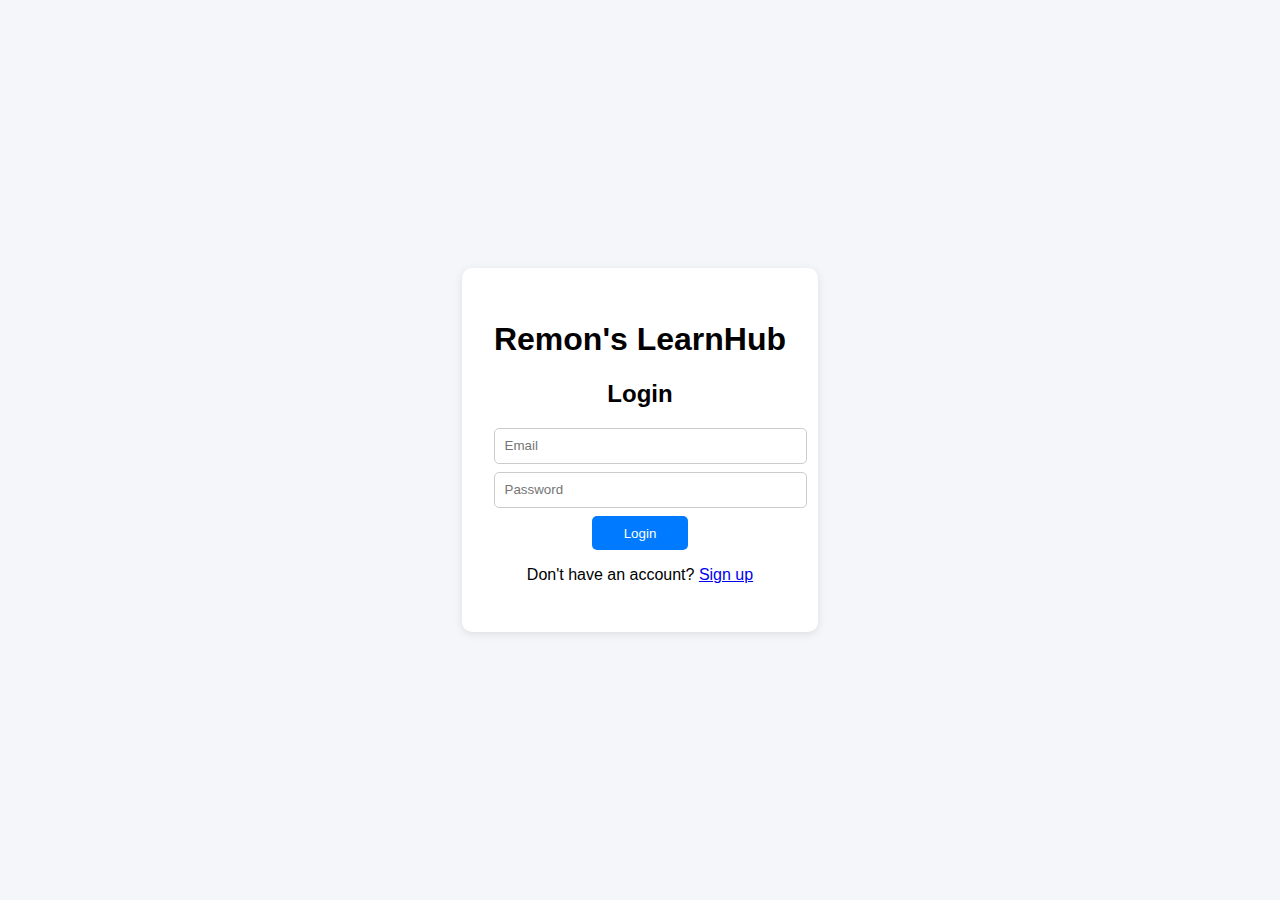
<file: Phase2/index.html>
<!DOCTYPE html>
<html lang="en">
<head>
  <meta charset="UTF-8" />
  <meta name="viewport" content="width=device-width, initial-scale=1.0" />
  <title>Login - Remon's LearnHub</title>
  <link rel="stylesheet" href="styles.css" />
</head>
<body>
  <div class="container">
    <h1>Remon's LearnHub</h1>
    <div class="form-container">
      <h2>Login</h2>
      <input type="email" id="email" placeholder="Email" />
      <input type="password" id="password" placeholder="Password" />
      <button onclick="login()">Login</button>
      <p>Don't have an account? <a href="#" onclick="showSignup()">Sign up</a></p>
    </div>
    <div class="form-container" id="signup-form" style="display:none;">
      <h2>Sign Up</h2>
      <input type="text" id="signup-name" placeholder="Name" />
      <input type="email" id="signup-email" placeholder="Email" />
      <input type="password" id="signup-password" placeholder="Password" />
      <button onclick="signup()">Sign Up</button>
      <p>Already have an account? <a href="#" onclick="showLogin()">Login</a></p>
    </div>
  </div>
  <script src="script.js"></script>
</body>
</html>
</file>
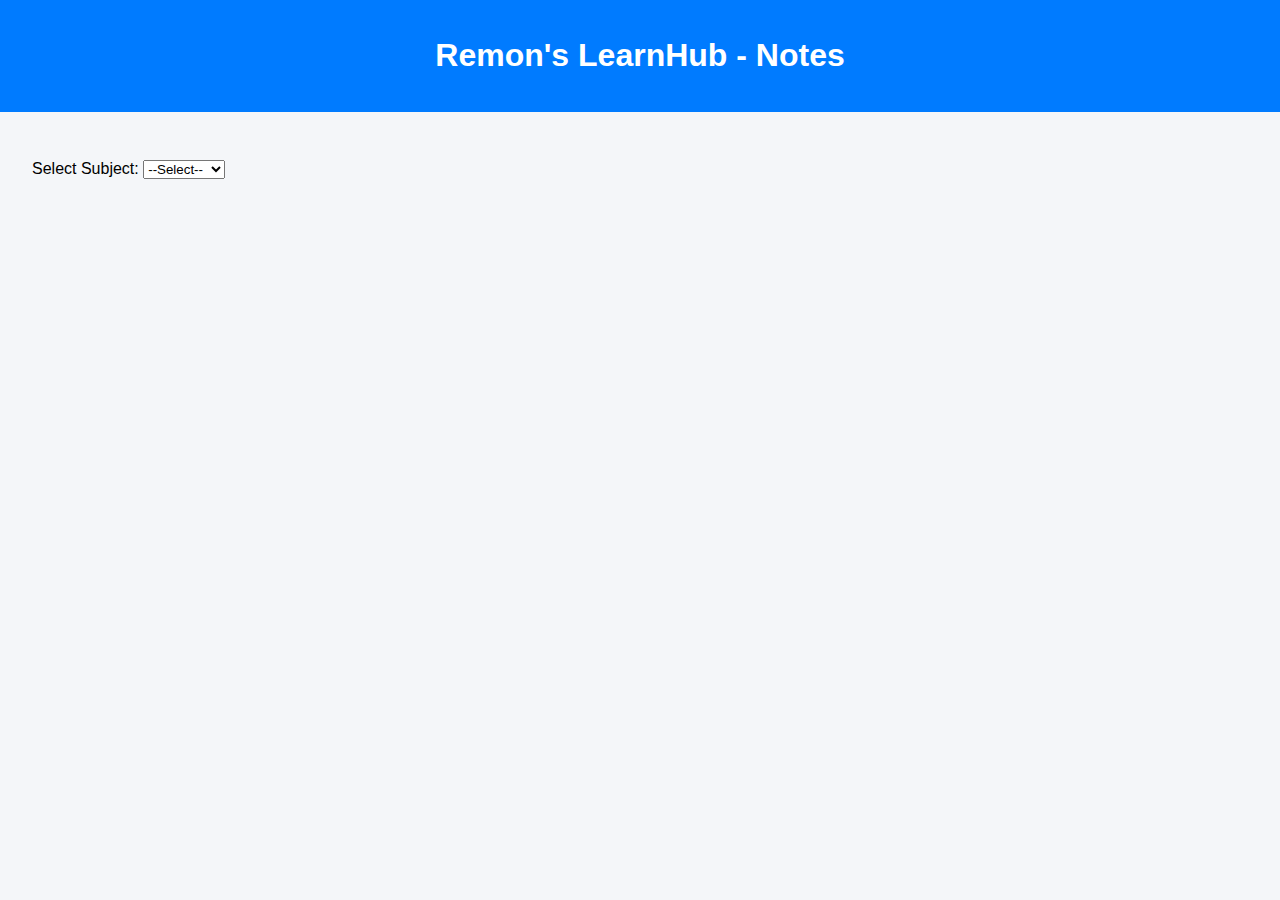
<file: Phase3/index.html>
<!DOCTYPE html>
<html lang="en">
<head>
  <meta charset="UTF-8" />
  <meta name="viewport" content="width=device-width, initial-scale=1.0" />
  <title>Notes - Remon's LearnHub</title>
  <link rel="stylesheet" href="styles.css" />
</head>
<body>
  <header>
    <h1>Remon's LearnHub - Notes</h1>
  </header>

  <main>
    <section>
      <label for="subject-select">Select Subject:</label>
      <select id="subject-select" onchange="loadChapters()">
        <option value="">--Select--</option>
        <option value="biology">Biology</option>
        <option value="chemistry">Chemistry</option>
        <option value="physics">Physics</option>
      </select>
    </section>

    <section id="chapter-section" style="display:none;">
      <label for="chapter-select">Select Chapter:</label>
      <select id="chapter-select" onchange="showNote()"></select>
    </section>

    <section id="note-section" style="display:none;">
      <h2 id="note-title"></h2>
      <p id="note-content"></p>
    </section>
  </main>

  <script src="script.js"></script>
</body>
</html>
</file>
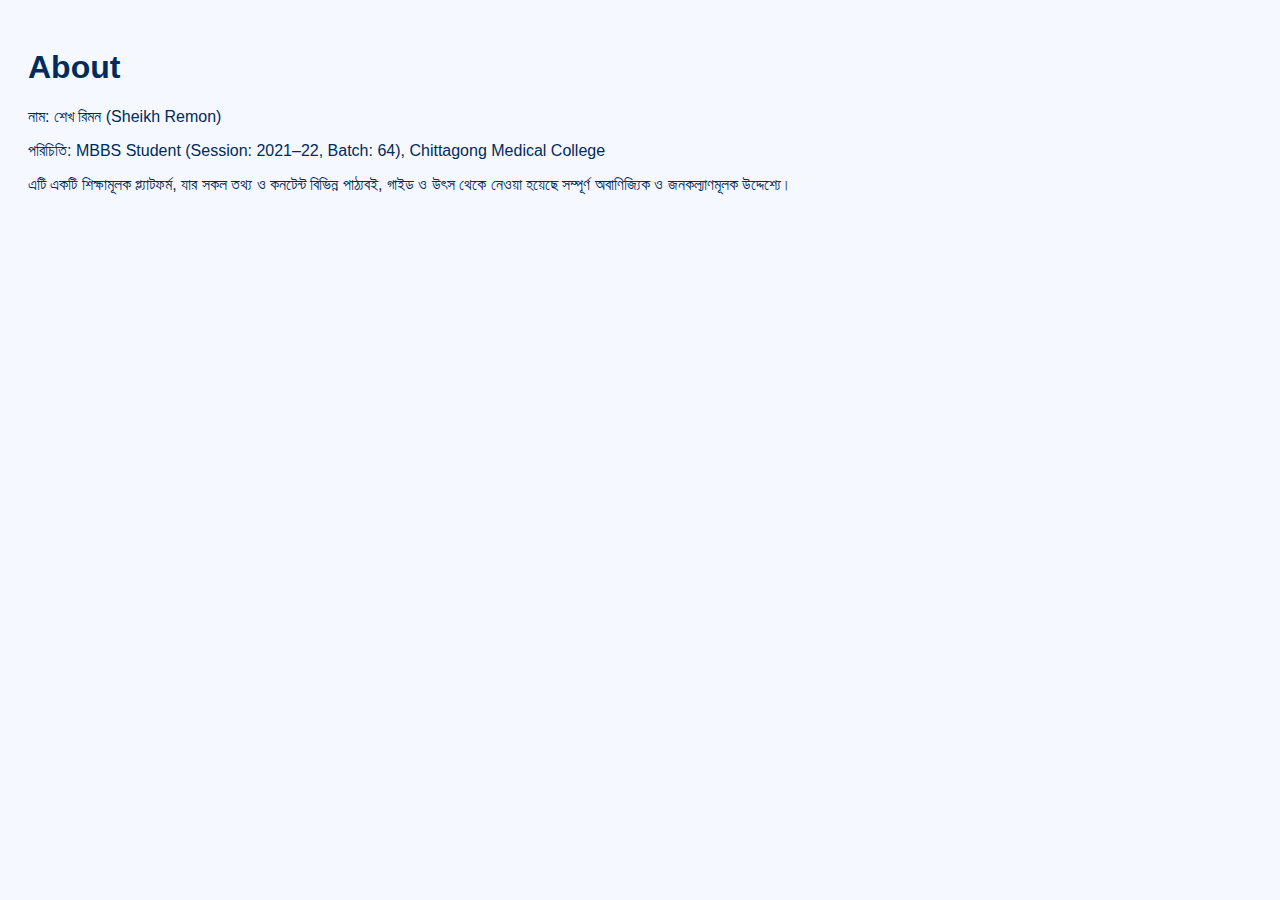
<file: about.html>
<!DOCTYPE html>
<html lang="bn">
<head>
    <meta charset="UTF-8">
    <title>About - Remon's LearnHub</title>
    <link rel="stylesheet" href="style.css">
</head>
<body>
    <h1>About</h1>
    <p>নাম: শেখ রিমন (Sheikh Remon)</p>
    <p>পরিচিতি: MBBS Student (Session: 2021–22, Batch: 64), Chittagong Medical College</p>
    <p>এটি একটি শিক্ষামূলক প্ল্যাটফর্ম, যার সকল তথ্য ও কনটেন্ট বিভিন্ন পাঠ্যবই, গাইড ও উৎস থেকে নেওয়া হয়েছে সম্পূর্ণ অবাণিজ্যিক ও জনকল্যাণমূলক উদ্দেশ্যে।</p>
</body>
</html>
</file>
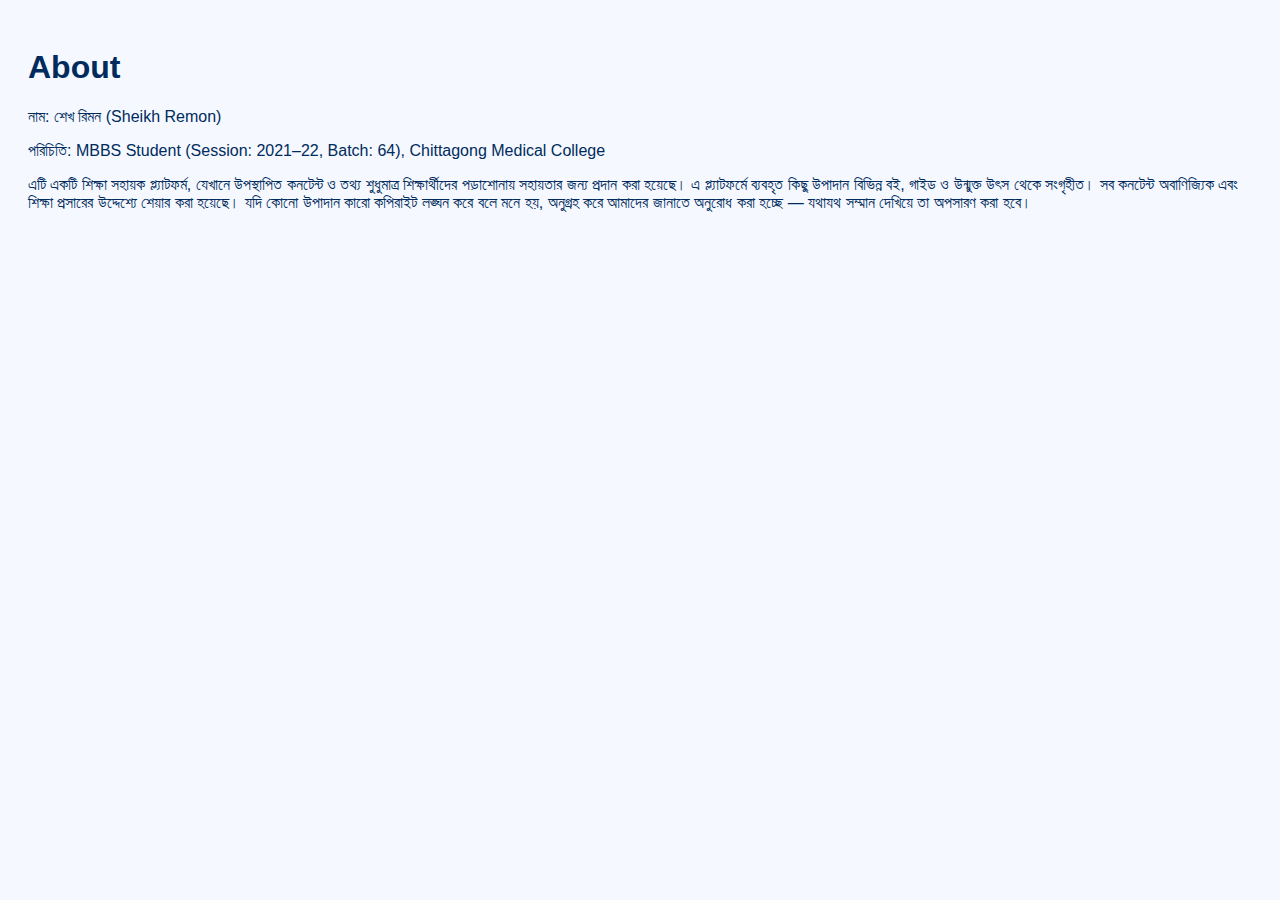
<file: About.html>
<!DOCTYPE html>
<html lang="bn">
<head>
    <meta charset="UTF-8">
    <title>About - Remon's LearnHub</title>
    <link rel="stylesheet" href="style.css">
</head>
<body>
    <h1>About</h1>
    <p>নাম: শেখ রিমন (Sheikh Remon)</p>
    <p>পরিচিতি: MBBS Student (Session: 2021–22, Batch: 64), Chittagong Medical College</p>
    <p>এটি একটি শিক্ষা সহায়ক প্ল্যাটফর্ম, যেখানে উপস্থাপিত কনটেন্ট ও তথ্য শুধুমাত্র শিক্ষার্থীদের পড়াশোনায় সহায়তার জন্য প্রদান করা হয়েছে।
এ প্ল্যাটফর্মে ব্যবহৃত কিছু উপাদান বিভিন্ন বই, গাইড ও উন্মুক্ত উৎস থেকে সংগৃহীত।
সব কনটেন্ট অবাণিজ্যিক এবং শিক্ষা প্রসারের উদ্দেশ্যে শেয়ার করা হয়েছে।
যদি কোনো উপাদান কারো কপিরাইট লঙ্ঘন করে বলে মনে হয়, অনুগ্রহ করে আমাদের জানাতে অনুরোধ করা হচ্ছে — যথাযথ সম্মান দেখিয়ে তা অপসারণ করা হবে।
</p>
</body>
</html>
</file>
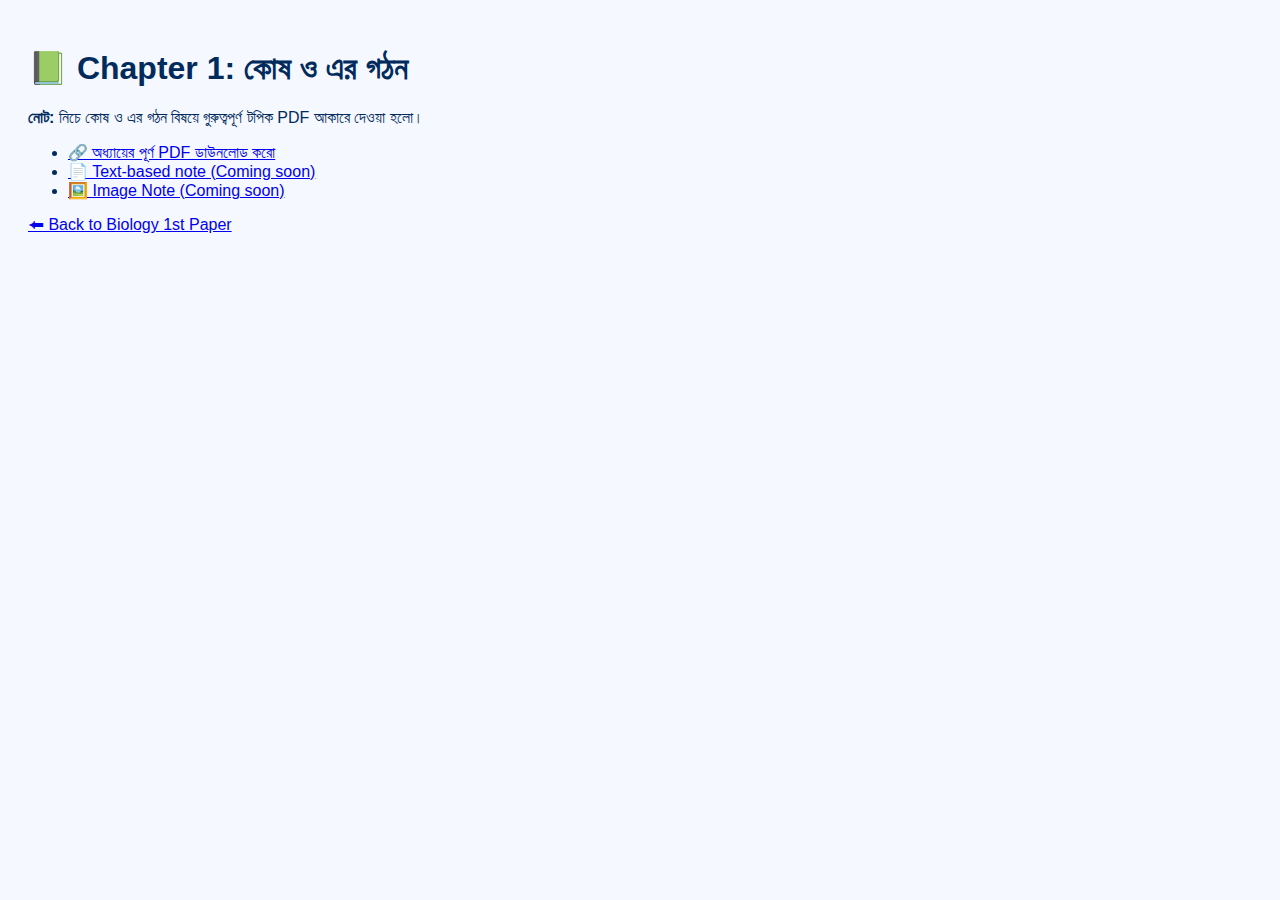
<file: bio1_ch1.html>
<!DOCTYPE html>
<html lang="bn">
<head>
  <meta charset="UTF-8">
  <title>Biology 1st Paper - Chapter 1</title>
  <link rel="stylesheet" href="style.css">
</head>
<body>
  <h1>📗 Chapter 1: কোষ ও এর গঠন</h1>

  <p><strong>নোট:</strong> নিচে কোষ ও এর গঠন বিষয়ে গুরুত্বপূর্ণ টপিক PDF আকারে দেওয়া হলো।</p>

  <ul>
    <li><a href="pdfs/1.1.pdf" target="_blank">🔗 অধ্যায়ের পূর্ণ PDF ডাউনলোড করো</a></li>
    <li><a href="#">📄 Text-based note (Coming soon)</a></li>
    <li><a href="#">🖼️ Image Note (Coming soon)</a></li>
  </ul>

  <p><a href="biology1st.html">⬅ Back to Biology 1st Paper</a></p>
</body>
</html>
</file>
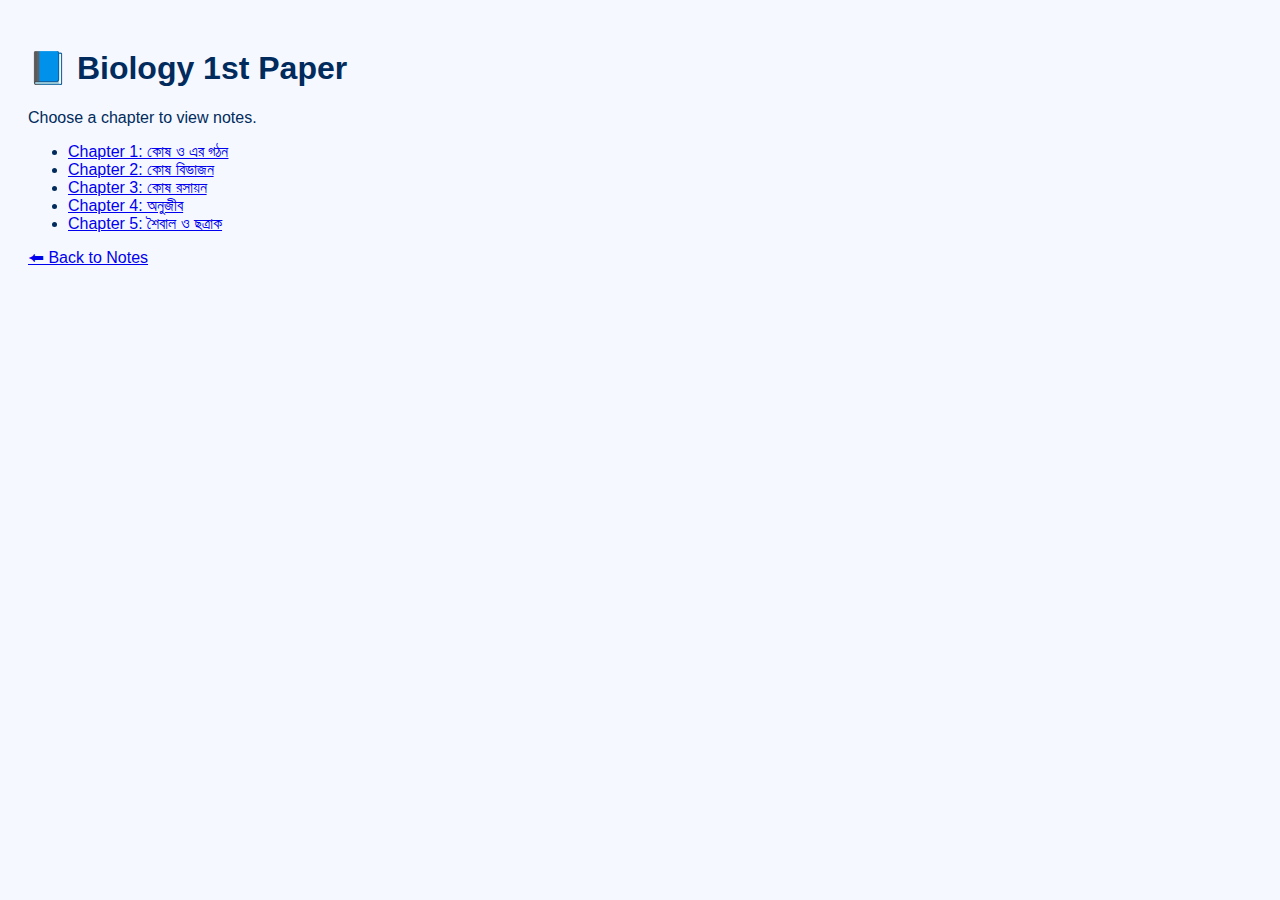
<file: biology1st.html>
<!DOCTYPE html>
<html lang="bn">
<head>
  <meta charset="UTF-8">
  <title>Biology 1st Paper Chapters</title>
  <link rel="stylesheet" href="style.css">
</head>
<body>
  <h1>📘 Biology 1st Paper</h1>
  <p>Choose a chapter to view notes.</p>
  <ul>
    <li><a href="bio1_ch1.html">Chapter 1: কোষ ও এর গঠন</a></li>
    <li><a href="#">Chapter 2: কোষ বিভাজন</a></li>
    <li><a href="#">Chapter 3: কোষ রসায়ন</a></li>
    <li><a href="#">Chapter 4: অনুজীব</a></li>
    <li><a href="#">Chapter 5: শৈবাল ও ছত্রাক</a></li>
    <!-- আরো অধ্যায় -->
  </ul>
  <p><a href="notes.html">⬅ Back to Notes</a></p>
</body>
</html>
</file>
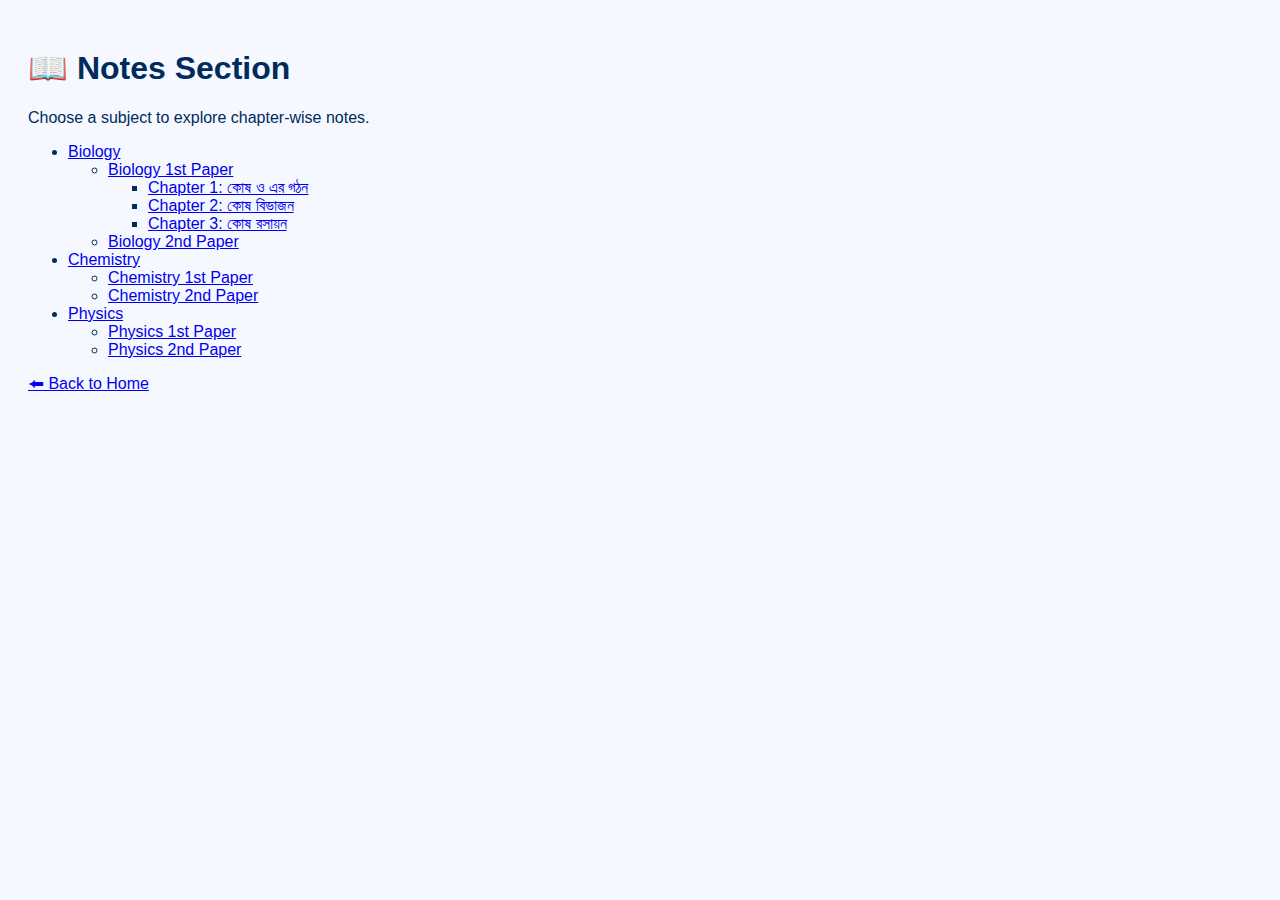
<file: notes.html>
<!DOCTYPE html>
<html lang="bn">
<head>
    <meta charset="UTF-8">
    <title>Notes - Remon's LearnHub</title>
    <link rel="stylesheet" href="style.css">
</head>
<body>
    <h1>📖 Notes Section</h1>
    <p>Choose a subject to explore chapter-wise notes.</p>

    <ul>
        <li><a href="#">Biology</a>
            <ul>
                <li><a href="#">Biology 1st Paper</a>
                    <ul>
                        <li><a href="#">Chapter 1: কোষ ও এর গঠন</a></li>
                        <li><a href="#">Chapter 2: কোষ বিভাজন</a></li>
                        <li><a href="#">Chapter 3: কোষ রসায়ন</a></li>
                        <!-- অন্যান্য অধ্যায় -->
                    </ul>
                </li>
                <li><a href="#">Biology 2nd Paper</a></li>
            </ul>
        </li>
        <li><a href="#">Chemistry</a>
            <ul>
                <li><a href="#">Chemistry 1st Paper</a></li>
                <li><a href="#">Chemistry 2nd Paper</a></li>
            </ul>
        </li>
        <li><a href="#">Physics</a>
            <ul>
                <li><a href="#">Physics 1st Paper</a></li>
                <li><a href="#">Physics 2nd Paper</a></li>
            </ul>
        </li>
    </ul>

    <p><a href="index.html">⬅ Back to Home</a></p>
</body>
</html>
</file>
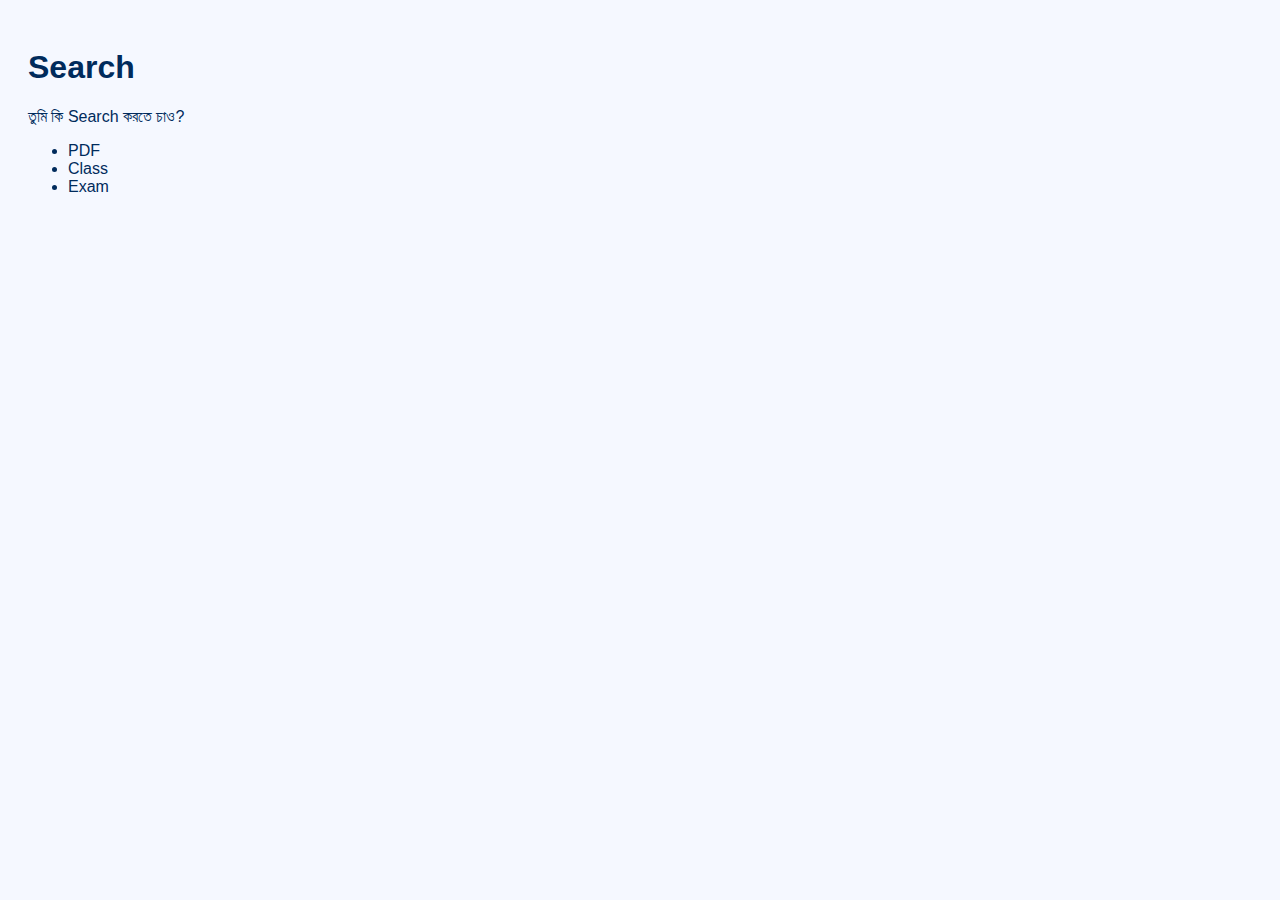
<file: search.html>
<!DOCTYPE html>
<html lang="bn">
<head>
    <meta charset="UTF-8">
    <title>Search - Remon's LearnHub</title>
    <link rel="stylesheet" href="style.css">
</head>
<body>
    <h1>Search</h1>
    <p>তুমি কি Search করতে চাও?</p>
    <ul>
        <li>PDF</li>
        <li>Class</li>
        <li>Exam</li>
    </ul>
</body>
</html>
</file>
<file: Phase2/styles.css>
body {
  font-family: Arial, sans-serif;
  background-color: #f4f6f9;
  display: flex;
  justify-content: center;
  align-items: center;
  height: 100vh;
  margin: 0;
}

.container {
  text-align: center;
  background-color: white;
  padding: 2rem;
  border-radius: 10px;
  box-shadow: 0 2px 8px rgba(0, 0, 0, 0.1);
}

input {
  display: block;
  width: 100%;
  padding: 0.6rem;
  margin: 0.5rem 0;
  border-radius: 5px;
  border: 1px solid #ccc;
}

button {
  padding: 0.6rem 2rem;
  background-color: #007bff;
  color: white;
  border: none;
  border-radius: 5px;
  cursor: pointer;
}

button:hover {
  background-color: #0056b3;
}
</file>
<file: Phase3/styles.css>
body {
  font-family: Arial, sans-serif;
  margin: 0;
  padding: 0;
  background-color: #f4f6f9;
}

header {
  background-color: #007bff;
  color: white;
  padding: 1rem;
  text-align: center;
}

main {
  padding: 2rem;
}

section {
  margin: 1rem 0;
}
</file>
<file: style.css>
body {
    font-family: Arial, sans-serif;
    background-color: #f5f8ff;
    padding: 20px;
    color: #002b5c;
}
</file>
